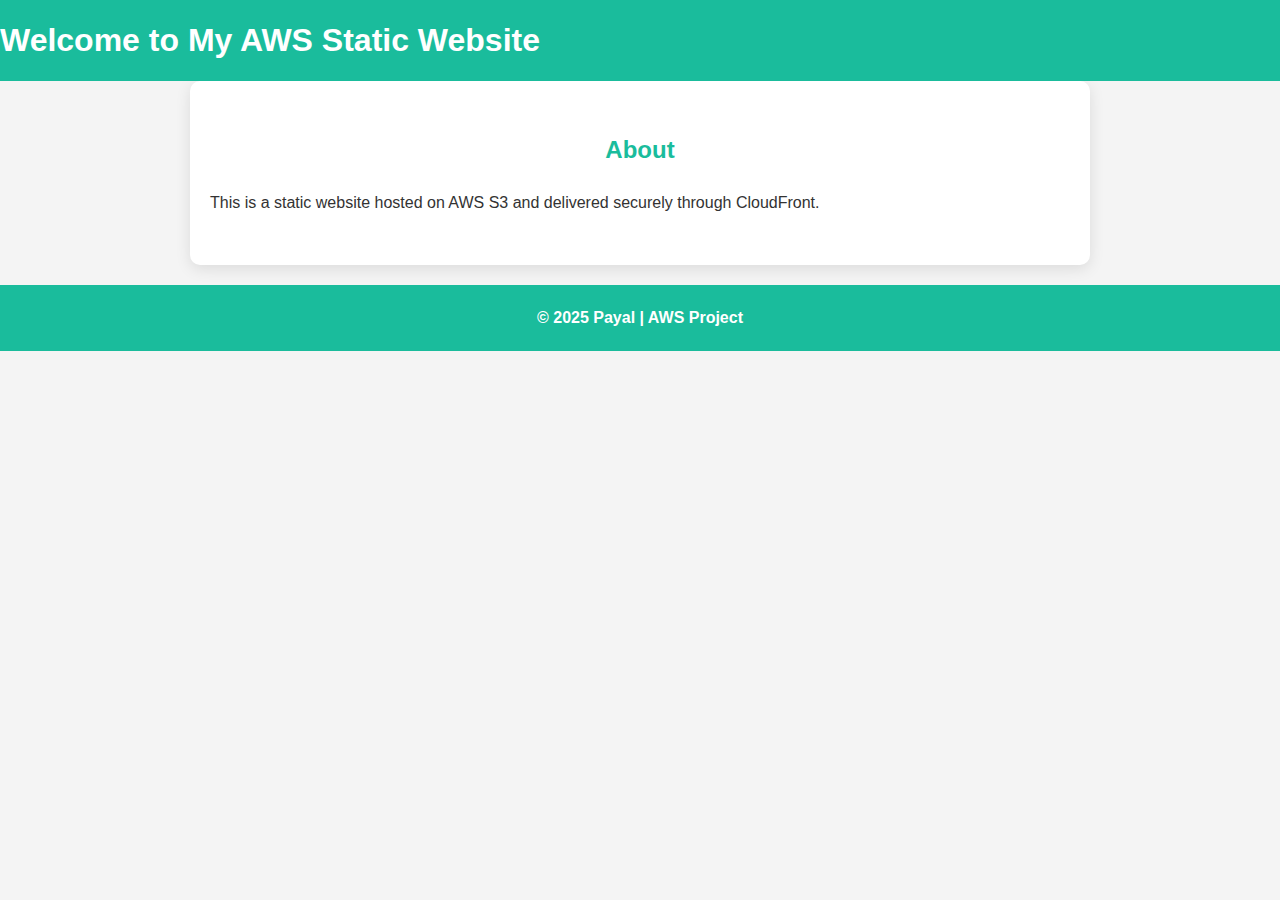
<file: index.html>
<!DOCTYPE html>
<html lang="en">
<head>
  <meta charset="UTF-8">
  <meta name="viewport" content="width=device-width, initial-scale=1.0">
  <title>AWS Static Website</title>
  <link rel="stylesheet" href="style.css">
</head>
<body>
  <header>
    <h1>Welcome to My AWS Static Website</h1>
  </header>

  <section>
    <h2>About</h2>
    <p>This is a static website hosted on AWS S3 and delivered securely through CloudFront.</p>
  </section>

  <footer>
    <p>© 2025 Payal | AWS Project</p>
  </footer>
</body>
</html>
</file>
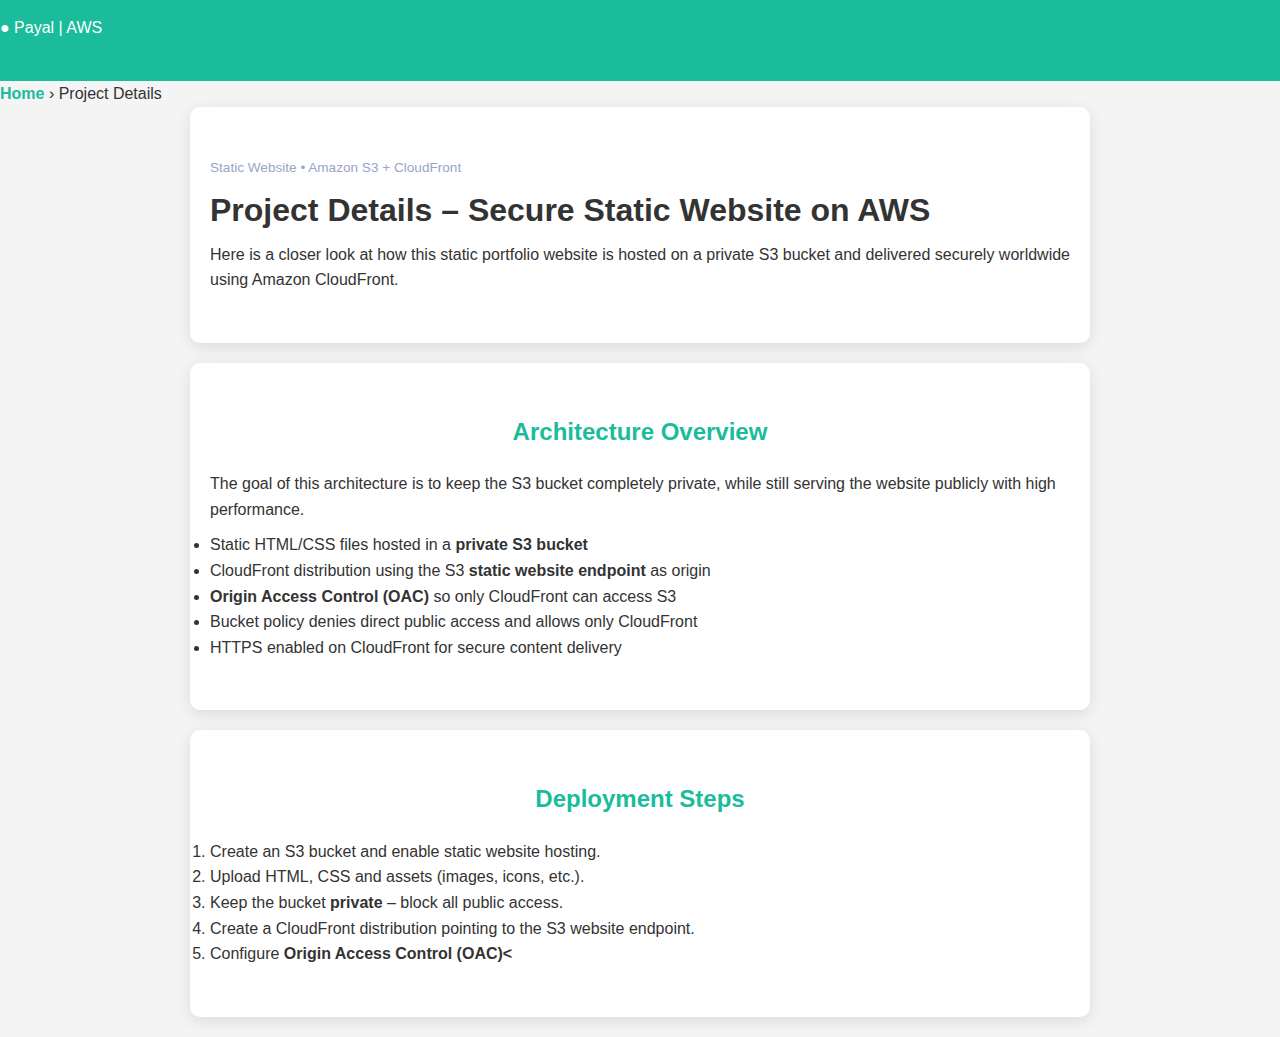
<file: project.html>
<!-- project.html -->
<!DOCTYPE html>
<html lang="en">
<head>
  <meta charset="UTF-8" />
  <title>Project Details | AWS S3 & CloudFront</title>
  <meta name="viewport" content="width=device-width, initial-scale=1.0" />
  <link rel="stylesheet" href="style.css" />
</head>
<body class="page-gradient">
  <!-- Top nav -->
  <header class="top-nav">
    <div class="logo">● Payal | AWS</div>
    <nav>
      <a href="index.html">Home</a>
      <a href="#architecture">Architecture</a>
      <a href="#steps">Deployment Steps</a>
    </nav>
  </header>

  <main class="content-page">
    <!-- breadcrumb -->
    <div class="breadcrumb">
      <a href="index.html">Home</a> › Project Details
    </div>

    <!-- hero section for details page -->
    <section class="card main-card">
      <p style="font-size:0.85rem; color:#9aa4c8; margin-bottom:6px;">
        Static Website • Amazon S3 + CloudFront
      </p>
      <h1 style="margin-bottom:6px;">Project Details – Secure Static Website on AWS</h1>
      <p class="subtitle" style="margin-bottom:0;">
        Here is a closer look at how this static portfolio website is hosted on a
        private S3 bucket and delivered securely worldwide using Amazon CloudFront.
      </p>
    </section>

    <!-- two main cards -->
    <section class="card" id="architecture">
      <h2>Architecture Overview</h2>
      <p style="margin-bottom:10px;">
        The goal of this architecture is to keep the S3 bucket completely
        private, while still serving the website publicly with high performance.
      </p>
      <ul>
        <li>Static HTML/CSS files hosted in a <strong>private S3 bucket</strong></li>
        <li>CloudFront distribution using the S3 <strong>static website endpoint</strong> as origin</li>
        <li><strong>Origin Access Control (OAC)</strong> so only CloudFront can access S3</li>
        <li>Bucket policy denies direct public access and allows only CloudFront</li>
        <li>HTTPS enabled on CloudFront for secure content delivery</li>
      </ul>
    </section>

    <section class="card" id="steps">
      <h2>Deployment Steps</h2>
      <ol>
        <li>Create an S3 bucket and enable static website hosting.</li>
        <li>Upload HTML, CSS and assets (images, icons, etc.).</li>
        <li>Keep the bucket <strong>private</strong> – block all public access.</li>
        <li>Create a CloudFront distribution pointing to the S3 website endpoint.</li>
        <li>Configure <strong>Origin Access Control (OAC)<
</file>
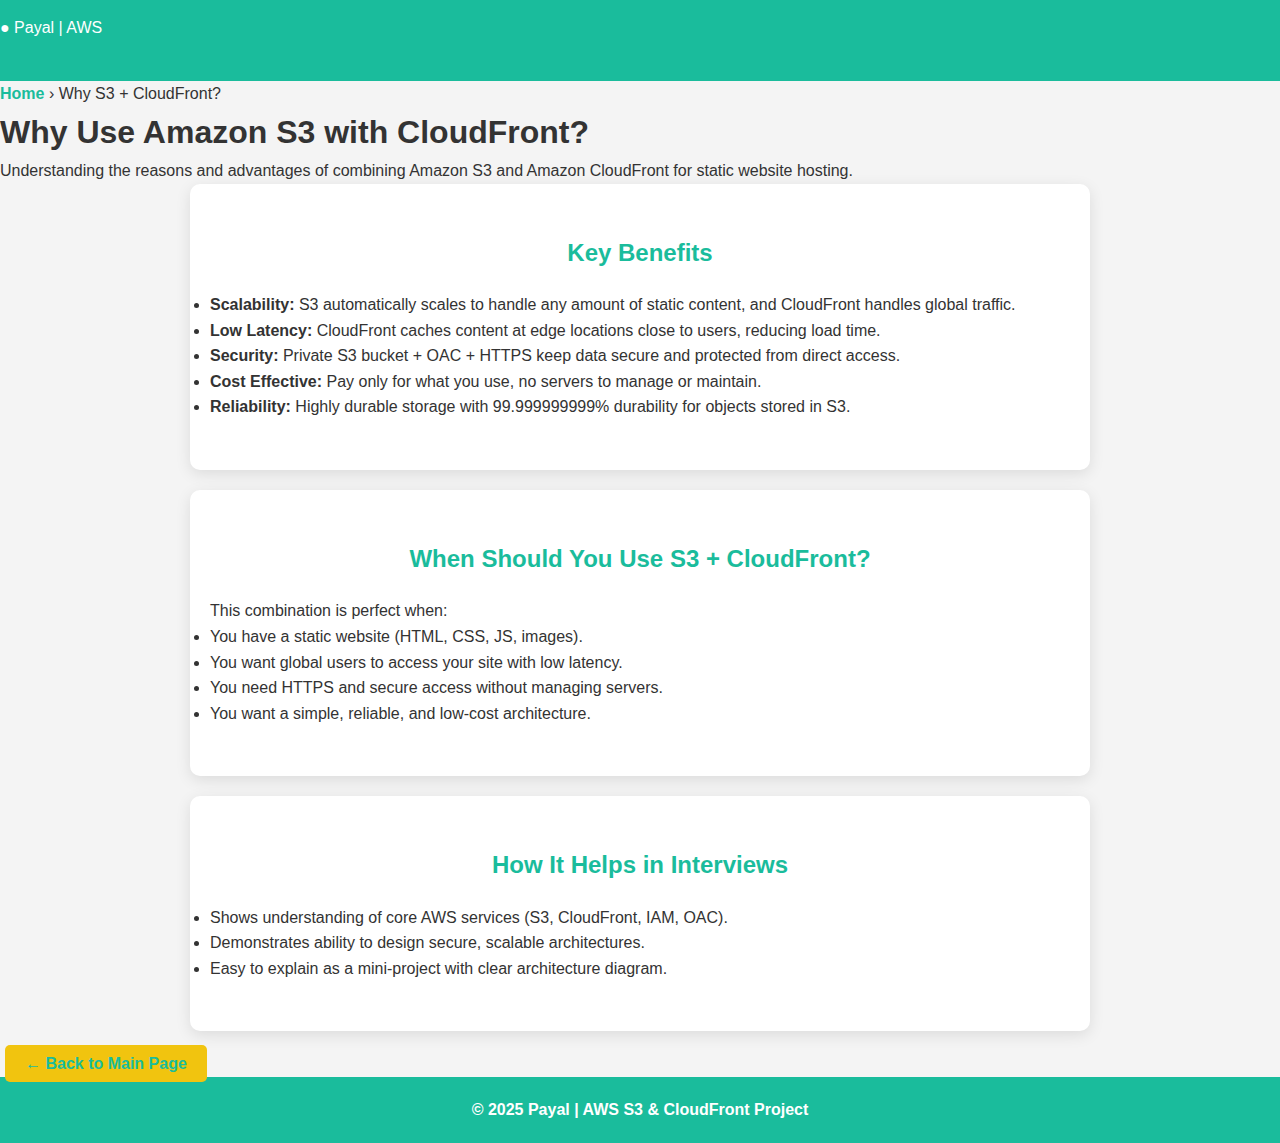
<file: s3-cloudfront.html>
<!--why-s3-cloudfront.html -->
<!DOCTYPE html>
<html lang="en">
<head>
  <meta charset="UTF-8" />
  <title>Why S3 + CloudFront | AWS Project</title>
  <meta name="viewport" content="width=device-width, initial-scale=1.0" />
  <link rel="stylesheet" href="style.css" />
</head>
<body class="page-gradient">
  <header class="top-nav">
    <div class="logo">● Payal | AWS</div>
    <nav>
      <a href="index.html">Home</a>
      <a href="#benefits">Benefits</a>
      <a href="#when-to-use">When to Use</a>
    </nav>
  </header>

  <main class="content-page">
    <div class="breadcrumb">
      <a href="index.html">Home</a> › Why S3 + CloudFront?
    </div>

    <h1>Why Use Amazon S3 with CloudFront?</h1>
    <p class="subtitle">
      Understanding the reasons and advantages of combining Amazon S3 and
      Amazon CloudFront for static website hosting.
    </p>

    <section class="card" id="benefits">
      <h2>Key Benefits</h2>
      <ul>
        <li>
          <strong>Scalability:</strong> S3 automatically scales to handle any
          amount of static content, and CloudFront handles global traffic.
        </li>
        <li>
          <strong>Low Latency:</strong> CloudFront caches content at edge
          locations close to users, reducing load time.
        </li>
        <li>
          <strong>Security:</strong> Private S3 bucket + OAC + HTTPS keep data
          secure and protected from direct access.
        </li>
        <li>
          <strong>Cost Effective:</strong> Pay only for what you use, no servers
          to manage or maintain.
        </li>
        <li>
          <strong>Reliability:</strong> Highly durable storage with 99.999999999%
          durability for objects stored in S3.
        </li>
      </ul>
    </section>

    <section class="card" id="when-to-use">
      <h2>When Should You Use S3 + CloudFront?</h2>
      <p>
        This combination is perfect when:
      </p>
      <ul>
        <li>You have a static website (HTML, CSS, JS, images).</li>
        <li>You want global users to access your site with low latency.</li>
        <li>You need HTTPS and secure access without managing servers.</li>
        <li>You want a simple, reliable, and low-cost architecture.</li>
      </ul>
    </section>

    <section class="card">
      <h2>How It Helps in Interviews</h2>
      <ul>
        <li>Shows understanding of core AWS services (S3, CloudFront, IAM, OAC).</li>
        <li>Demonstrates ability to design secure, scalable architectures.</li>
        <li>Easy to explain as a mini-project with clear architecture diagram.</li>
      </ul>
    </section>

    <div class="back-link">
      <a href="index.html" class="btn btn-outline">← Back to Main Page</a>
    </div>
  </main>

  <footer class="footer">
    © 2025 Payal | AWS S3 &amp; CloudFront Project
  </footer>
</body>
</html>
</file>
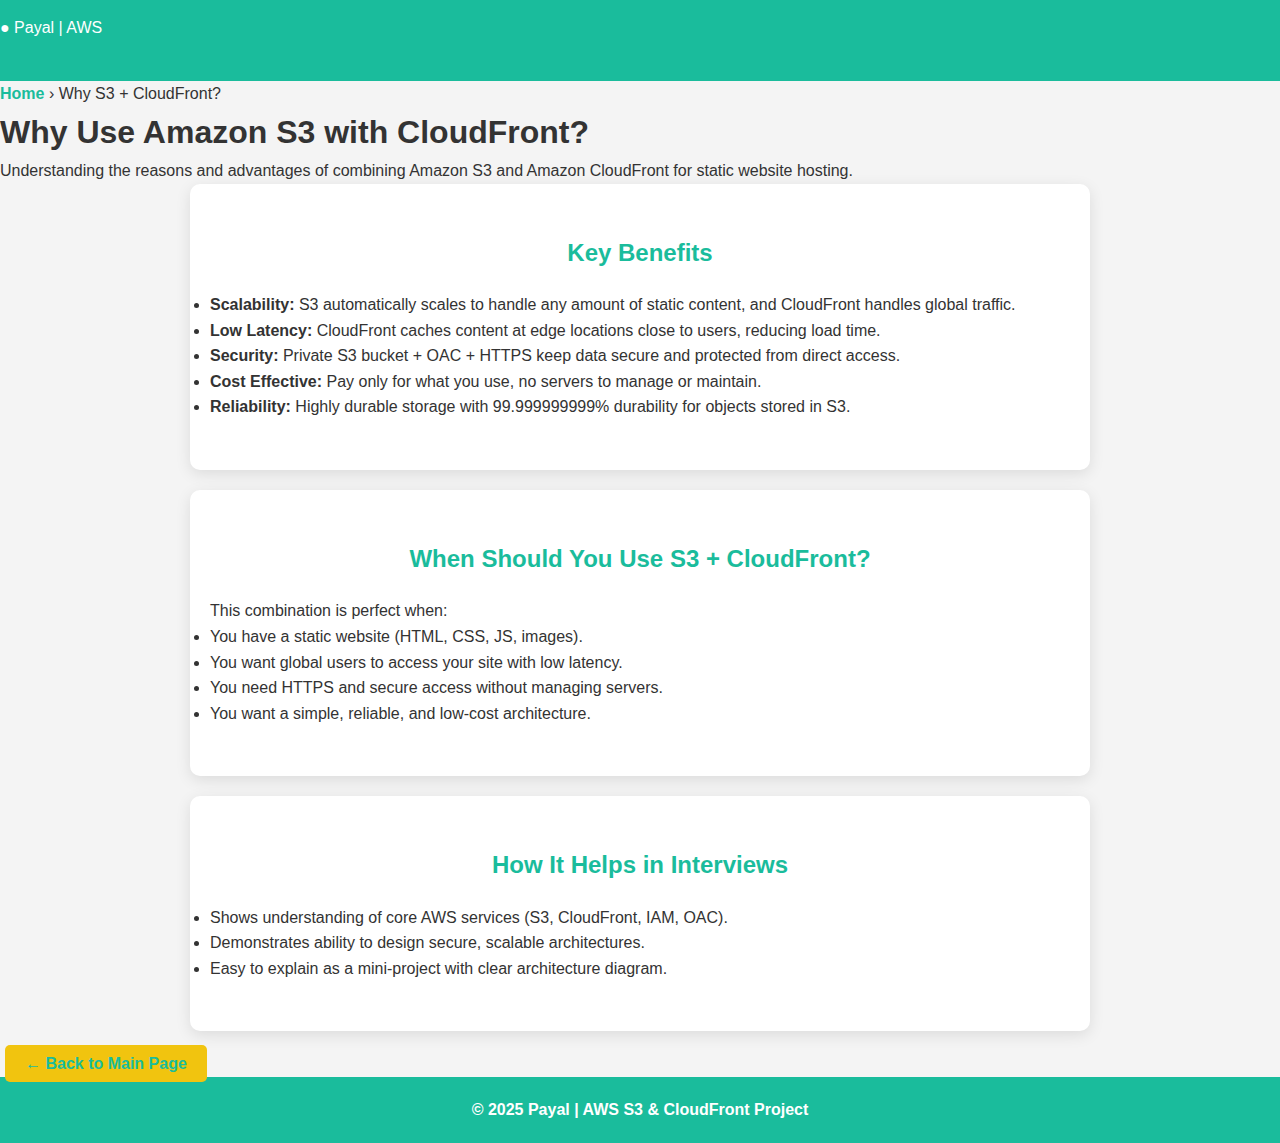
<file: why-s3-cloudfront.html>
<!-- why-s3-cloudfront.html -->
<!DOCTYPE html>
<html lang="en">
<head>
  <meta charset="UTF-8" />
  <title>Why S3 + CloudFront | AWS Project</title>
  <meta name="viewport" content="width=device-width, initial-scale=1.0" />
  <link rel="stylesheet" href="style.css" />
</head>
<body class="page-gradient">
  <header class="top-nav">
    <div class="logo">● Payal | AWS</div>
    <nav>
      <a href="index.html">Home</a>
      <a href="#benefits">Benefits</a>
      <a href="#when-to-use">When to Use</a>
    </nav>
  </header>

  <main class="content-page">
    <div class="breadcrumb">
      <a href="index.html">Home</a> › Why S3 + CloudFront?
    </div>

    <h1>Why Use Amazon S3 with CloudFront?</h1>
    <p class="subtitle">
      Understanding the reasons and advantages of combining Amazon S3 and
      Amazon CloudFront for static website hosting.
    </p>

    <section class="card" id="benefits">
      <h2>Key Benefits</h2>
      <ul>
        <li>
          <strong>Scalability:</strong> S3 automatically scales to handle any
          amount of static content, and CloudFront handles global traffic.
        </li>
        <li>
          <strong>Low Latency:</strong> CloudFront caches content at edge
          locations close to users, reducing load time.
        </li>
        <li>
          <strong>Security:</strong> Private S3 bucket + OAC + HTTPS keep data
          secure and protected from direct access.
        </li>
        <li>
          <strong>Cost Effective:</strong> Pay only for what you use, no servers
          to manage or maintain.
        </li>
        <li>
          <strong>Reliability:</strong> Highly durable storage with 99.999999999%
          durability for objects stored in S3.
        </li>
      </ul>
    </section>

    <section class="card" id="when-to-use">
      <h2>When Should You Use S3 + CloudFront?</h2>
      <p>
        This combination is perfect when:
      </p>
      <ul>
        <li>You have a static website (HTML, CSS, JS, images).</li>
        <li>You want global users to access your site with low latency.</li>
        <li>You need HTTPS and secure access without managing servers.</li>
        <li>You want a simple, reliable, and low-cost architecture.</li>
      </ul>
    </section>

    <section class="card">
      <h2>How It Helps in Interviews</h2>
      <ul>
        <li>Shows understanding of core AWS services (S3, CloudFront, IAM, OAC).</li>
        <li>Demonstrates ability to design secure, scalable architectures.</li>
        <li>Easy to explain as a mini-project with clear architecture diagram.</li>
      </ul>
    </section>

    <div class="back-link">
      <a href="index.html" class="btn btn-outline">← Back to Main Page</a>
    </div>
  </main>

  <footer class="footer">
    © 2025 Payal | AWS S3 &amp; CloudFront Project
  </footer>
</body>
</html>
</file>
<file: style.css>
/* Reset */
* {margin:0; padding:0; box-sizing:border-box; font-family:'Arial', sans-serif;}
body {background:#f4f4f4; color:#333; line-height:1.6;}

/* Header */
header {background:#1abc9c; color:white; padding:15px 0; position:sticky; top:0; z-index:100;}
nav {width:90%; margin:auto; display:flex; justify-content:space-between; align-items:center;}
nav ul {display:flex; list-style:none;}
nav ul li {margin-left:20px;}
nav ul li a {color:white; text-decoration:none; font-weight:bold; transition:0.3s;}
nav ul li a:hover {color:#f1c40f;}

/* Hero */
#hero {display:flex; justify-content:center; align-items:center; padding:60px 20px; background:linear-gradient(120deg,#16a085,#1abc9c); color:white; text-align:center; animation:fadeIn 2s ease-in;}
.hero-container {display:flex; flex-wrap:wrap; gap:30px; align-items:center; justify-content:center;}
.hero-text h2 span {color:#f1c40f;}
.hero-image img {width:180px; height:180px; border-radius:50%; border:4px solid #f1c40f; transition: transform 0.5s;}
.hero-image img:hover {transform: scale(1.1) rotate(5deg);}

/* Buttons */
.contact-btns {margin-top:15px;}
.btn {background:#f1c40f; color:#1abc9c; padding:10px 20px; margin:5px; text-decoration:none; border-radius:5px; font-weight:bold; transition:0.3s;}
.btn:hover {background:#1abc9c; color:#f1c40f; transform:scale(1.05);}

/* Sections */
section {padding:50px 20px; max-width:900px; margin:auto; background:white; margin-bottom:20px; border-radius:10px; box-shadow:0 4px 15px rgba(0,0,0,0.1); animation:fadeIn 1.5s ease-in;}
h2 {color:#1abc9c; margin-bottom:20px; text-align:center;}

/* Skills */
.skills-container {display:flex; flex-wrap:wrap; gap:10px; justify-content:center;}
.skills-container .skill {background:#1abc9c; color:white; padding:8px 15px; border-radius:20px; font-weight:bold; cursor:pointer; transition:0.3s;}
.skills-container .skill:hover {background:#f1c40f; color:#1abc9c; transform:scale(1.1);}

/* Projects */
.project-card {margin-bottom:20px; padding:20px; border-left:5px solid #1abc9c; transition:transform 0.3s, background 0.3s;}
.project-card:hover {transform:scale(1.03); background:#ecf9f8;}

/* Education & Contact Cards */
.education-card, .contact-card {padding:15px; border-left:5px solid #1abc9c; margin-bottom:15px; transition:transform 0.3s, background 0.3s;}
.education-card:hover, .contact-card:hover {transform:scale(1.02); background:#ecf9f8;}

/* Links */
a {color:#1abc9c; text-decoration:none; font-weight:bold; transition:0.3s;}
a:hover {color:#f1c40f;}

/* Footer */
footer {text-align:center; padding:20px 0; background:#1abc9c; color:white; font-weight:bold;}

/* Animations */
@keyframes fadeIn {0% {opacity:0; transform:translateY(20px);} 100% {opacity:1; transform:translateY(0);}}
</file>
